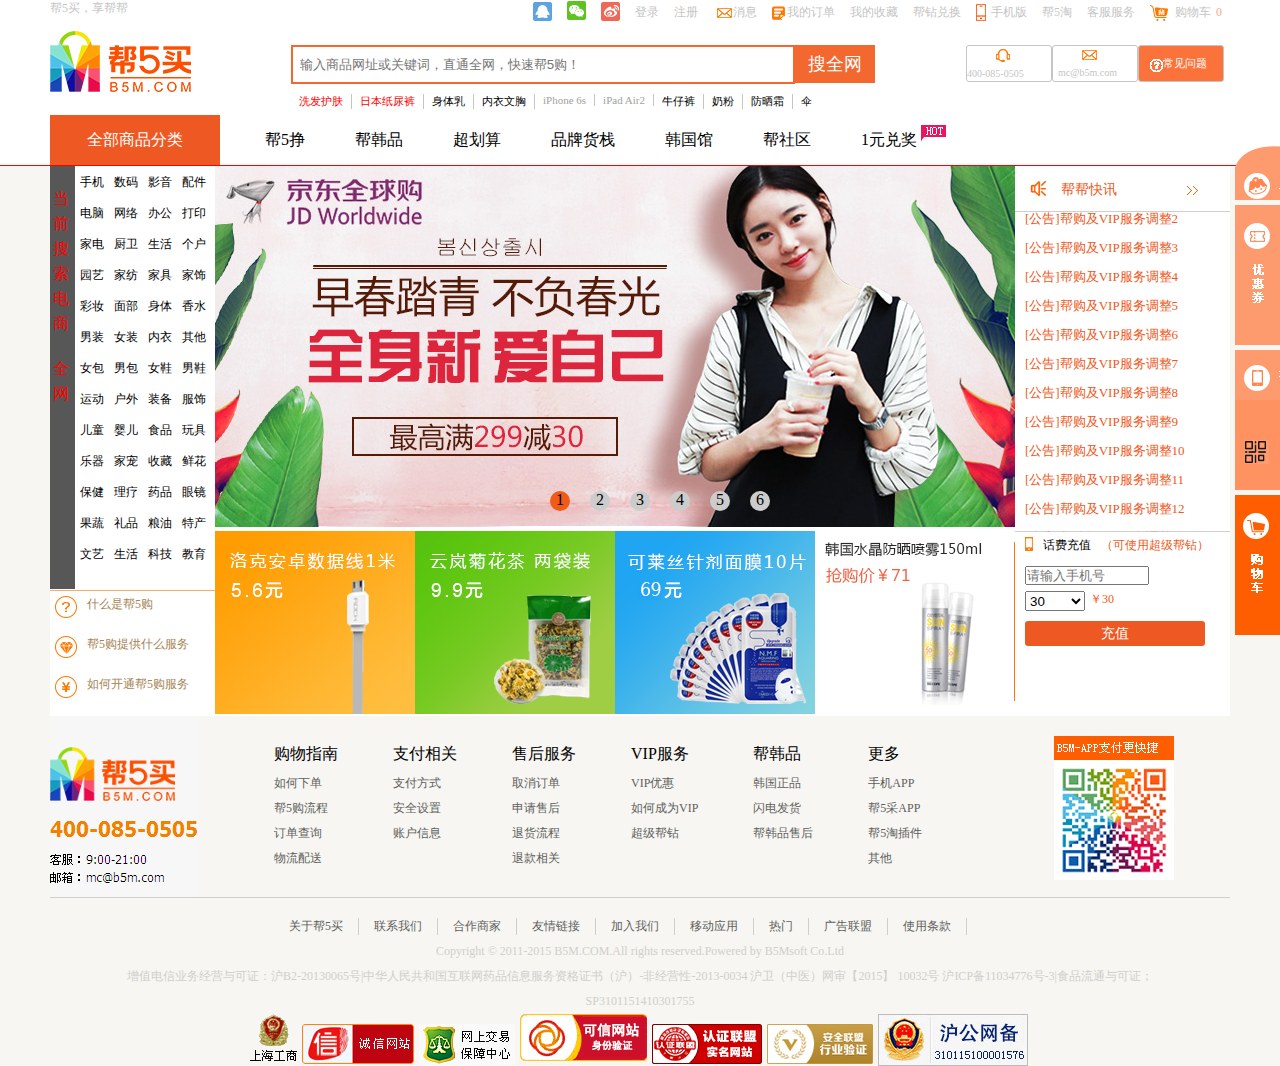
<file: html/index.html>
<!DOCTYPE html>
<html lang="en">
<head>
	<meta charset="UTF-8">
	<title>帮5买</title>
	<link rel="stylesheet" type="text/css" href="../css/index.css">
	<script src="../js/index.js"></script>
</head>
<body>	
	<div class="cover">
		<div class="header">
			<ul class="first">
				<li class="one1">帮5买，享帮帮</li>
				<li class="one2">
					<img src="../img/one_03.png" alt="">
				</li>
				<li class="one2">
					<img src="../img/one_04.png" alt="">
				</li>
				<li class="one2">
					<img src="../img/one_05.png" alt="">
				</li>
				<li class="one3">
					<a href="">登录</a>
				</li>
				<li class="one3">
					<a href="">注册</a>
				</li>
				<li class="one4">
					<a href="">消息</a>
				</li>
				<li class="one5">
					<a href="">我的订单</a>
				</li>
				<li class="one3">
					<a href="">我的收藏</a>
				</li>
				<li class="one3">
					<a href="">帮钻兑换</a>
				</li>
				<li class="one6">
					<a href="">手机版</a>
				</li>
				<li class="one3">
					<a href="">帮5淘</a>
				</li>
				<li class="one3">
					<a href="">客服服务</a>
				</li>
				<li class="one7">
					<a href=""><p>购物车<span>0</span></p></a>
				</li>
			</ul>
			<ul class="second">
				<li class="logo">
					<img src="../img/logo_03.jpg" alt="">
				</li>
				<li class="ban">
					<form action="">
						<input class="key" type="text" placeholder="输入商品网址或关键词，直通全网，快速帮5购！">
						<button class="sousuo">搜全网</button>
					</form>
					<ul>
						<li><a href="" class="red">洗发护肤</a></li>
						<li><a href="" class="red">日本纸尿裤</a></li>
						<li><a href="" class="black">身体乳</a></li>
						<li><a href="" class="black">内衣文胸</a></li>
						<li><a href="" class="blue">iPhone 6s</a></li>
						<li><a href="" class="blue">iPad Air2</a></li>
						<li><a href="" class="black">牛仔裤</a></li>
						<li><a href="" class="black">奶粉</a></li>
						<li><a href="" class="black">防晒霜</a></li>
						<li><a href="" class="black">伞</a></li>
					</ul>
				</li>
				<ul class="three">
					<li class="phone">
						<img src="../img/one_06.png" alt="">
						<p>400-085-0505</p>
					</li>
					<li class="email">
						<img src="../img/one_07.png" alt="">
						<p>mc@b5m.com</p>
					</li>
					<li class="problem">
						<img src="../img/one_08.png" alt="">
						<p>常见问题</p>
					</li>
				</ul>
			</ul>
		</div>
	</div>
	<div class="nav">
		<div class="third">
			<ul>
				<li class="all"><a href="">全部商品分类</a></li>
				<li class="all2"><a href="">帮5挣</a></li>
				<li class="all2"><a href="">帮韩品</a></li>
				<li class="all2"><a href="">超划算</a></li>
				<li class="all2"><a href="">品牌货栈</a></li>
				<li class="all2"><a href="">韩国馆</a></li>
				<li class="all2"><a href="">帮社区</a></li>
				<li class="all2">
					<a href="">1元兑奖</a>
					<img src="../img/hot.gif" alt="">
				</li>
			</ul>
		</div>
	</div>
	<div class="center">
		<div class="content">
			<div class="content-left">
				<div class="left-top">
					<div class="left-left">
						<p>当前搜索电商</p>
						<p>全网</p>
					</div>
					<div class="left-right">
						<ul>
							<li><a href="">手机</a></li>
							<li><a href="">数码</a></li>
							<li><a href="">影音</a></li>
							<li><a href="">配件</a></li>
						</ul>
						<ul>
							<li><a href="">电脑</a></li>
							<li><a href="">网络</a></li>
							<li><a href="">办公</a></li>
							<li><a href="">打印</a></li>
						</ul>
						<ul>
							<li><a href="">家电</a></li>
							<li><a href="">厨卫</a></li>
							<li><a href="">生活</a></li>
							<li><a href="">个户</a></li>
						</ul>
						<ul>
							<li><a href="">园艺</a></li>
							<li><a href="">家纺</a></li>
							<li><a href="">家具</a></li>
							<li><a href="">家饰</a></li>
						</ul>
						<ul>
							<li><a href="">彩妆</a></li>
							<li><a href="">面部</a></li>
							<li><a href="">身体</a></li>
							<li><a href="">香水</a></li>
						</ul>
						<ul>
							<li><a href="">男装</a></li>
							<li><a href="">女装</a></li>
							<li><a href="">内衣</a></li>
							<li><a href="">其他</a></li>
						</ul>
						<ul>
							<li><a href="">女包</a></li>
							<li><a href="">男包</a></li>
							<li><a href="">女鞋</a></li>
							<li><a href="">男鞋</a></li>
						</ul>
						<ul>
							<li><a href="">运动</a></li>
							<li><a href="">户外</a></li>
							<li><a href="">装备</a></li>
							<li><a href="">服饰</a></li>
						</ul>
						<ul>
							<li><a href="">儿童</a></li>
							<li><a href="">婴儿</a></li>
							<li><a href="">食品</a></li>
							<li><a href="">玩具</a></li>
						</ul>
						<ul>
							<li><a href="">乐器</a></li>
							<li><a href="">家宠</a></li>
							<li><a href="">收藏</a></li>
							<li><a href="">鲜花</a></li>
						</ul>
						<ul>
							<li><a href="">保健</a></li>
							<li><a href="">理疗</a></li>
							<li><a href="">药品</a></li>
							<li><a href="">眼镜</a></li>
						</ul>
						<ul>
							<li><a href="">果蔬</a></li>
							<li><a href="">礼品</a></li>
							<li><a href="">粮油</a></li>
							<li><a href="">特产</a></li>
						</ul>
						<ul>
							<li><a href="">文艺</a></li>
							<li><a href="">生活</a></li>
							<li><a href="">科技</a></li>
							<li><a href="">教育</a></li>
						</ul>
					</div>
				</div>
				<div class="left-bottom">
					<ul>
						<li>
						 	<img src="../img/dd_03.jpg" alt="">
						 	<p>什么是帮5购</p>
						</li>
						<li>
							<img src="../img/dd_06.jpg" alt="">
						 	<p>帮5购提供什么服务</p>
						</li>
						<li>
							<img src="../img/dd_08.jpg" alt="">
						 	<p>如何开通帮5购服务</p>
						</li>
					</ul>
				</div>
			</div>
			<div class="content-center">
				<!-- 轮播图 -->
				<div class="box" id="box">
					<div class="slider" id="slider">
						<div class="slide"><img src="../img/bann6.png" alt=""></div>
						<div class="slide"><img src="../img/bann1.jpeg" alt=""></div>
						<div class="slide"><img src="../img/bann2.jpeg" alt=""></div>
						<div class="slide"><img src="../img/bann3.jpeg" alt=""></div>
						<div class="slide"><img src="../img/bann4.jpeg" alt=""></div>
						<div class="slide"><img src="../img/bann5.jpeg" alt=""></div>
						<div class="slide"><img src="../img/bann6.png" alt=""></div>
						<div class="slide"><img src="../img/bann1.jpeg" alt=""></div>
					</div>
					<span id="left"><img src="../img/btn_01.png" alt=""></span>
					<span id="right"><img src="../img/btn_02.png" alt=""></span>
					<ul class="nann" id="nann">
						<li class="active">1</li>
						<li>2</li>
						<li>3</li>
						<li>4</li>
						<li>5</li>
						<li>6</li>
					</ul>
				</div>
				<div class="center-bottom">
					<a href=""><img src="../img/1(1).jpg" alt=""></a>
					<a href=""><img src="../img/2.jpg" alt=""></a>
					<a href=""><img src="../img/3(1).png" alt=""></a>
					<a href="../html/bigger.html"><img src="../img/qqq.png" alt=""></a>
				</div>
			</div>
			<div class="content-right">
				<div class="right-top">
					<div class="top-1">
						<img src="../img/ico-notice.png" alt="" style="margin:15px 15px;float: left;">
						<p>帮帮快讯</p>
						<img src="../img/jiantou.jpg" alt="" style="margin-left: 50px;margin-top:20px;float: left;">
					</div>
					<div class="top-2" id="top-2">
						<ul id="ull" class="wu1">
							<li id="lii">[公告]帮购及VIP服务调整1</li>
							<li id="lii">[公告]帮购及VIP服务调整2</li>
							<li id="lii">[公告]帮购及VIP服务调整3</li>
							<li id="lii">[公告]帮购及VIP服务调整4</li>
							<li id="lii">[公告]帮购及VIP服务调整5</li>
							<li id="lii">[公告]帮购及VIP服务调整6</li>
							<li id="lii">[公告]帮购及VIP服务调整7</li>
							<li id="lii">[公告]帮购及VIP服务调整8</li>
							<li id="lii">[公告]帮购及VIP服务调整9</li>
							<li id="lii">[公告]帮购及VIP服务调整10</li>
							<li id="lii">[公告]帮购及VIP服务调整11</li>
							<li id="lii">[公告]帮购及VIP服务调整12</li>
							<li id="lii">[公告]帮购及VIP服务调整13</li>
							<!-- <li id="lii">[公告]帮购及VIP服务调整1</li>
							<li id="lii">[公告]帮购及VIP服务调整2</li>
							<li id="lii">[公告]帮购及VIP服务调整3</li>
							<li id="lii">[公告]帮购及VIP服务调整4</li>
							<li id="lii">[公告]帮购及VIP服务调整5</li>
							<li id="lii">[公告]帮购及VIP服务调整6</li>
							<li id="lii">[公告]帮购及VIP服务调整7</li>
							<li id="lii">[公告]帮购及VIP服务调整8</li>
							<li id="lii">[公告]帮购及VIP服务调整9</li>
							<li id="lii">[公告]帮购及VIP服务调整10</li>
							<li id="lii">[公告]帮购及VIP服务调整11</li>
							<li id="lii">[公告]帮购及VIP服务调整12</li>
							<li id="lii">[公告]帮购及VIP服务调整13</li> -->
						</ul>
						<ul class="wu" id="wu">
							<li></li>
							<li></li>
							<li></li>
							<li></li>
							<li></li>
							<li></li>
							<li></li>
							<li></li>
							<li></li>
							<li></li>
							<li></li>
							<li></li>
						</ul>
					</div>
				</div>
				<div class="right-bottom">
					<div class="bottom-1">
						<img src="../img/tp-my-phone.png" alt="" style="margin-left:10px;float: left;">
						<p style="margin-left: 10px;font-size: 12px;float: left;">话费充值</p>
						<p style="margin-left: 10px;font-size: 12px;color: #ee5923;float: left;">（可使用超级帮钻）</p>
					</div>
					<div class="bottom-2">
						<input class="enter" type="text" placeholder="请输入手机号">
					</div>
					<div class="bottom-3">
						<select name="" id="select1" value="" class="money" onclick="selectInsert()">
							<option >10</option>
							<option selected>30</option>
							<option>50</option>
							<option>100</option>
			    		</select>
			    		<p class="money2" value="" id="money2">￥30</p>
					</div>
					<div class="bottom-4">
						<button class="button1" >充值</button>
					</div>
				</div>
			</div>
		<!-- 右侧悬浮 -->
				<div class="fu1" id="fu1">
					<img src="../img/consult-s.png" alt="" style="margin-left: -2px;">
					<img src="../img/xiaobang.png" alt="" style="margin-top: -5px;">
				</div>
				<div class="fu2">
					<div class="fu22"  id="fu2">
						<img src="../img/youhui.png" alt="">
						<div class="hide">
							<p style="padding-top: 30px; position: absolute;left: 55px;top: 20px;">未登录</p>
							<a href="" class="aa">登录</a>
						</div>
					</div>
				</div>
				<div class="fu3">
					<div class="fu33"  id="fu3">
						<img src="../img/app.png" alt="">
						<div class="xwei" id="xwei">
							<img src="../img/serwei.png" alt="">
						</div>
						<div class="erwei" id="erwei">
							<img src="../img/erwei.png" alt="">
						</div>
					</div>
				</div>
				<div class="fu4">
					<div class="fu44" id="fu4">
						<img src="../img/cart.png" alt="">
					</div>
				</div>
			
		</div>
	</div>
	<div class="bottom">
		<div class="under1">
			<div class="login">
				<img src="../img/loginB.jpg" alt="">
			</div>
			<div class="list1">
				<ul>
					<li class="li1">购物指南</li>
					<li class="li2">如何下单</li>
					<li class="li2">帮5购流程</li>
					<li class="li2">订单查询</li>
					<li class="li2">物流配送</li>
				</ul>
				<ul>
					<li class="li1">支付相关</li>
					<li class="li2">支付方式</li>
					<li class="li2">安全设置</li>
					<li class="li2">账户信息</li>
					
				</ul>
				<ul>
					<li class="li1">售后服务</li>
					<li class="li2">取消订单</li>
					<li class="li2">申请售后</li>
					<li class="li2">退货流程</li>
					<li class="li2">退款相关</li>
				</ul>
				<ul>
					<li class="li1">VIP服务</li>
					<li class="li2">VIP优惠</li>
					<li class="li2">如何成为VIP</li>
					<li class="li2">超级帮钻</li>
					
				</ul>
				<ul>
					<li class="li1">帮韩品</li>
					<li class="li2">韩国正品</li>
					<li class="li2">闪电发货</li>
					<li class="li2">帮韩品售后</li>
				</ul>
				<ul>
					<li class="li1">更多</li>
					<li class="li2">手机APP</li>
					<li class="li2">帮5采APP</li>
					<li class="li2">帮5淘插件</li>
					<li class="li2">其他</li>
				</ul>
			</div>
			<div class="ma">
				<img src="../img/erweima.jpg" alt="">
			</div>
		</div>
		<div class="under2">
			<ul>
				<li>关于帮5买</li>
				<li>联系我们</li>
				<li>合作商家</li>
				<li>友情链接</li>
				<li>加入我们</li>
				<li>移动应用</li>
				<li>热门</li>
				<li>广告联盟</li>
				<li>使用条款</li>
			</ul>
			<p class="font">Copyright © 2011-2015 B5M.COM.All rights reserved.Powered by B5Msoft Co.Ltd</p>
			<p class="font">增值电信业务经营与可证：沪B2-20130065号|中华人民共和国互联网药品信息服务资格证书（沪）-非经营性-2013-0034 沪卫（中医）网审【2015】 10032号 沪ICP备11034776号-3|食品流通与可证；</p>
			<p class="font">SP3101151410301755</p>
			<div class="last">
				<img src="../img/bo1.gif" alt="" class="f">
				<img src="../img/bo2.png" alt="" class="u">
				<img src="../img/bo3.gif" alt="" class="u">
				<img src="../img/bo4.png" alt="">
				<img src="../img/bo5.png" alt="" class="u">
				<img src="../img/bo6.png" alt="" class="u">
				<img src="../img/bo7.png" alt="">
			</div>
		</div>
	</div>
</body>
<script>
	//顶部悬浮
	var cover=document.getElementsByClassName("cover")[0];
	window.onscroll=function(){
		var str=document.documentElement.scrollTop || document.body.scrollTop;
		if(str>180){
			cover.style.position="fixed";
		}else{
			cover.style.position="static";
		}
	}
	//轮播图
	var box = document.getElementById('box');
	var oNavlist = document.getElementById('nann').children;
	var slider = document.getElementById('slider');
	var left = document.getElementById('left');
	var right = document.getElementById('right');
	var index = 1;
	var timer;
	var isMoving = false;
	box.onmouseover = function(){
		animate(left,{opacity:50})
		animate(right,{opacity:50})
		clearInterval(timer)
	}
	box.onmouseout = function(){
		animate(left,{opacity:0})
		animate(right,{opacity:0})
		timer = setInterval(next, 3000);
	}
	right.onclick = next;
	left.onclick = prev;
	for( var i=0; i<oNavlist.length; i++ ){
		(function(i){
			oNavlist[i].onclick = function(){
				index = i+1;
				navmove();
				animate(slider,{left:-800*index});
			}
		})(i);
	}
	function next(){
		if(isMoving){
			return;
		}
		isMoving = true;
		index++;
		navmove();
		animate(slider,{left:-800*index},function(){
			if(index==7){
				slider.style.left = '-800px';
				index = 1;
			}
			isMoving = false;
		});
	}
	function prev(){
		if(isMoving){
			return;
		}
		isMoving = true;
		index--;
		navmove();
		animate(slider,{left:-800*index},function(){
			if(index==0){
				slider.style.left = '-4800px';
				index = 6;
			}
			isMoving = false;
		});
	}
	function navmove(){
		for( var i=0; i<oNavlist.length; i++ ){
			oNavlist[i].className = "";
		}
		if(index >6 ){
			oNavlist[0].className = "active";
		}else if(index<=0){
			oNavlist[4].className = "active";
		}else {
			oNavlist[index-1].className = "active";
		}
	}
	timer = setInterval(next, 3000);

	//右侧公告
	var top22=document.getElementById('top-2');
	var ull = document.getElementById('ull');
	var wu= document.getElementById('wu');
	wu.innerHTML=ull.innerHTML;
	top22.scrollTop=0;
	function next1(){
		if(wu.scrollHeight<=top22.scrollTop){
			top22.scrollTop=0;
		}else{
			top22.scrollTop++;
		}

	}
	var timer1=setInterval(next1, 20);
	 top22.onmouseover=function(){
	 	clearInterval(timer1);
	 }
	 top22.onmouseout=function(){
	 	timer1 = setInterval(next1, 20);
	 }

	 // 右侧悬浮
	 var fu1=document.getElementById("fu1");
	var fu2=document.getElementById("fu2");
	var fu3=document.getElementById("fu3");
	var fu4=document.getElementById("fu4");
	var erwei=document.getElementById("erwei");
	var xwei=document.getElementById("xwei");
	fu1.onmouseover=function(){
		fu1.style.width="120px";
	}
	fu1.onmouseout=function(){
		fu1.style.width="45px";
	}
	fu2.onmouseover=function(){
		fu2.style.width="120px";
	}
	fu2.onmouseout=function(){
		fu2.style.width="45px";
	}
	fu3.onmouseover=function(){
		fu3.style.width="120px";
		erwei.style.display="block";
		xwei.style.display="none";
	}
	fu3.onmouseout=function(){
		fu3.style.width="45px";
		erwei.style.display="none";
		xwei.style.display="block";
	}
	fu4.onmouseover=function(){
		fu4.style.width="120px";
				
	} 
	fu4.onmouseout=function(){
		fu4.style.width="45px";
				
	} 
</script>
</html>
</file>
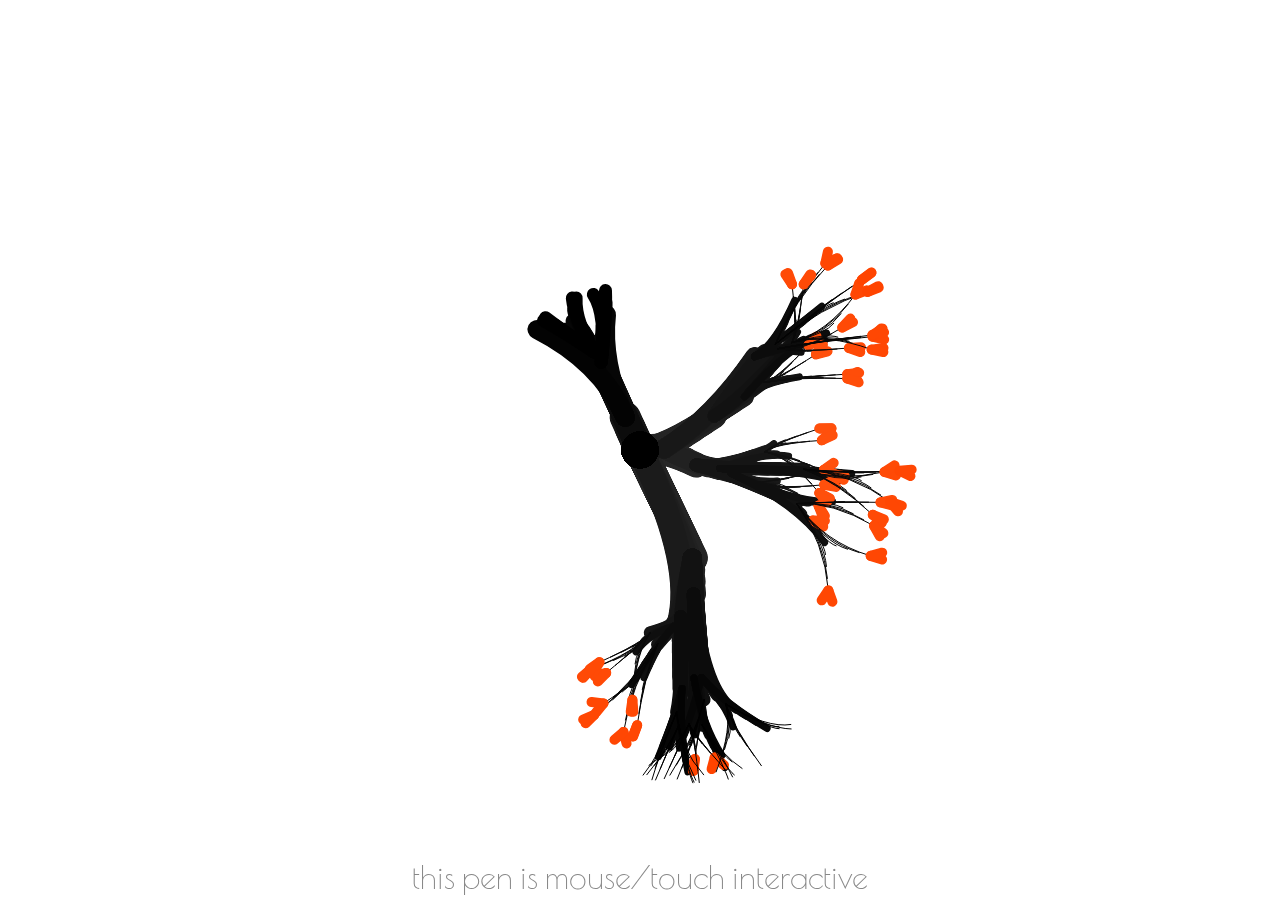
<file: smh.html>
<!DOCTYPE HTML PUBLIC "-//W3C//DTD HTML 4.0 Transitional//EN">
<HTML>
 <HEAD>
  <TITLE> New Document </TITLE>
  <META NAME="Generator" CONTENT="EditPlus">
  <META NAME="Author" CONTENT="">
  <META NAME="Keywords" CONTENT="">
  <META NAME="Description" CONTENT="">
  <style>
  @import url(https://fonts.googleapis.com/css?family=Poiret+One);
html {
	overflow: hidden;
	touch-action: none;
	content-zooming: none;
}
body {
	position: absolute;
	margin: 0;
	padding: 0;
	background: #111;
	width: 100%;
	height: 100%;
}
#canvas {
	width: 100%; 
	height: 100%;
	background: #fff;
	position: absolute;
}
#text {
	position:absolute;
	left:0;
	bottom:10px;
	width:100%;
	pointer-events:  none;
}

#text div {
	position:absolute;
	color:#888;
	left:0;
	width:100%;
	text-align:center;
	top:-32px;
	font-family: 'Poiret One', cursive;
	font-size:32px;
}
  </style>
 </HEAD>

 <BODY>
 <canvas id="canvas"></canvas>
<div id="text">
	<div id="clic" nowrap>this pen is mouse/touch interactive</div>
</div>
  <script>
  ! function () {

	"use strict";

	// branch constructor

	function Branch (parent, level, x, y) {

		this.parent = parent;
		this.branches = [];
		this.p0 = parent ? parent.p1 : new Point(x, y);
		this.p1 = new Point(x, y);
		this.level = level;
		this.life = 20;
		this.angle = 0;
		this.vx = 0;
		this.vy = 0;

	}

	// grow branch

	Branch.prototype.grow = function () {

		// recursively grow children branches

		for (var i = 0; i < this.branches.length; i++) {

			this.branches[i].grow();

		}

		// grow branch

		if (this.life > 1) {

			this.p1.x += this.vx;
			this.p1.y += this.vy;

			ctx.beginPath();
			ctx.lineCap = "round";

			if (this.level) {

				// draw branch

				ctx.lineWidth = this.level * 6 - 5;
				ctx.strokeStyle = "#000";

				if (this.parent) {

					ctx.moveTo(this.parent.p0.x, this.parent.p0.y);
					ctx.quadraticCurveTo(this.p0.x, this.p0.y, this.p1.x, this.p1.y);

				}

				ctx.stroke();

			} else {

				// draw leaf

				ctx.lineWidth = 10;
				ctx.strokeStyle = "#f40";
				ctx.moveTo(this.p0.x, this.p0.y);
				ctx.lineTo(this.p1.x, this.p1.y);
				ctx.stroke();

			}
		}

		// create sub branches

		if (this.life === 1 && this.level > 0 && this.level < maxLevels) {

			this.branches.push(newBranch(this));
			this.branches.push(newBranch(this));

		}

		// decrement branch life

		this.life--;

	}

	// point 2D constructor

	function Point (x, y) {

		this.x = x;
		this.y = y;

	}

	// new branch factory

	function newBranch (parent) {

		var branch = new Branch (parent, parent.level - 1, parent.p1.x, parent.p1.y);

		branch.angle = (autorun && parent.level === maxLevels) ? Math.random() * 2 * Math.PI : Math.atan2(
			parent.p1.y - parent.p0.y, 
			parent.p1.x - parent.p0.x 
		) + (Math.random() * 1.4 - 0.7);

		branch.vx = Math.cos(branch.angle) * 12;
		branch.vy = Math.sin(branch.angle) * 12;

		branch.life = branch.level === 1 ? 5 : Math.round(Math.random() * (branch.level * 2)) + 2;

		return branch;

	}

	// main animation loop

	function run () {

		// request next frame

		requestAnimationFrame(run);

		// clear screen (with a bit of magic)

		if (++frame % 2) {

			ctx.globalCompositeOperation = "lighter";
			ctx.fillStyle = "rgba(255,255,255,0.01)";
			ctx.fillRect(0, 0, canvas.width, canvas.height);
			ctx.globalCompositeOperation = "source-over";
		}

		// follow the pointer

		current.p1.x = pointer.x;
		current.p1.y = pointer.y;

		// grow tree

		root.grow();

		// create trunk branches

		if ((autorun && Math.random() > 0.8) || pointer.moveDistance > 20) {

			pointer.moveDistance = 0;
			var branch = new Branch (current, current.level, current.p1.x, current.p1.y);
			current.branches.push(branch);

			if (Math.random() > 0.8) current.branches.push(newBranch(current));

			current = branch;
			nBranches++;
			
		}

		// cut the tree

		if (nBranches > maxBranches) {

			root = root.branches[0];
			nBranches--;

		}

	}


	// prepare the canvas

	var canvas = {
		elem: document.getElementById('canvas'),
		width: 0,
		height: 0,
		resize: function () {
			this.width  = this.elem.width  = this.elem.offsetWidth;
			this.height = this.elem.height = this.elem.offsetHeight;
		}
	}

	var ctx = canvas.elem.getContext("2d");
	canvas.elem.onselectstart = function() { return false; }
	canvas.elem.ondragstart = function() { return false; }
	window.addEventListener('resize', canvas.resize.bind(canvas), false);
	canvas.resize();

	// pointer events
	var pointer = {

		x:  canvas.width * 0.5, 
		y:  canvas.height * 0.5,
		px: 0,
		py: 0,
		moveDistance: 0,

		move: function (e) {

			e.preventDefault();
			var pointer = e.targetTouches ? e.targetTouches[0] : e;

			this.x = pointer.clientX;
			this.y = pointer.clientY;

			var dx = this.x - this.px;
			var dy = this.y - this.py;

			this.moveDistance += Math.sqrt(dx * dx + dy * dy);

			// speed limit

			if (this.moveDistance > 40) {

				this.x = this.px + dx * 0.1;
				this.y = this.py + dy * 0.1;
				
			}


			// cancel autorun

			if (autorun) {

				this.x  = pointer.clientX;
				this.y  = pointer.clientY;
				root = new Branch (false, maxLevels, this.x, this.y);
				current = root;
				autorun = false;
				document.getElementById("clic").innerHTML = "";

			}

			this.px = this.x;
			this.py = this.y;

		}
	}

	window.addEventListener("mousemove", pointer.move.bind(pointer), false );
	canvas.elem.addEventListener("touchmove", pointer.move.bind(pointer), false );

	// variables
	
	var maxLevels = 7;
	var nBranches = 0;
	var maxBranches = 200;
	var autorun = true;
	var frame = 0;
	var root = new Branch (false, maxLevels, pointer.x, pointer.y);
	var current = root;

	// start

	run();

}();
  </script>
 </BODY>
</HTML>
</file>
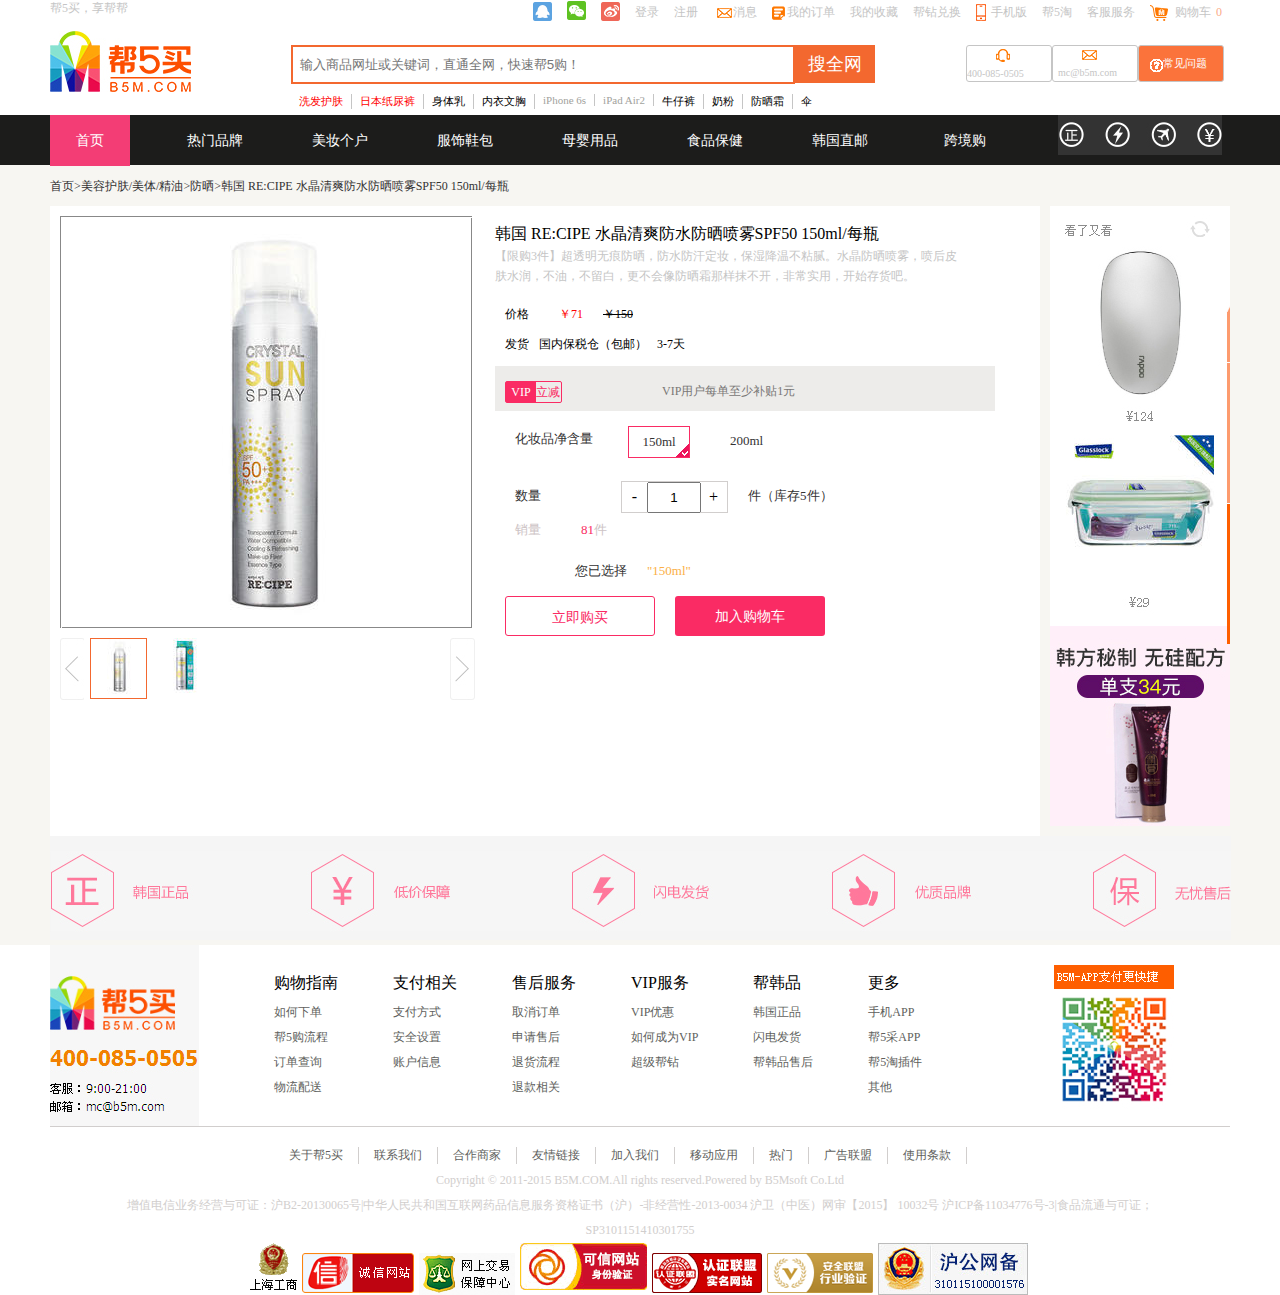
<file: html/bigger.html>
<!DOCTYPE html>
<html lang="en">
<head>
	<meta charset="UTF-8">
	<title>详情页</title>
	<link rel="stylesheet" type="text/css" href="../css/bigger.css">
	<script src="../js/bigger.js"></script>
</head>
<body id="body">
<!-- 头开始 -->
	<div class="wai" id="wai">
		<div class="cover">
			<div class="header">
				<ul class="first">
					<li class="one1">帮5买，享帮帮</li>
					<li class="one2">
						<img src="../img/one_03.png" alt="">
					</li>
					<li class="one2">
						<img src="../img/one_04.png" alt="">
					</li>
					<li class="one2">
						<img src="../img/one_05.png" alt="">
					</li>
					<li class="one3">
						<a href="">登录</a>
					</li>
					<li class="one3">
						<a href="">注册</a>
					</li>
					<li class="one4">
						<a href="">消息</a>
					</li>
					<li class="one5">
						<a href="">我的订单</a>
					</li>
					<li class="one3">
						<a href="">我的收藏</a>
					</li>
					<li class="one3">
						<a href="">帮钻兑换</a>
					</li>
					<li class="one6">
						<a href="">手机版</a>
					</li>
					<li class="one3">
						<a href="">帮5淘</a>
					</li>
					<li class="one3">
						<a href="">客服服务</a>
					</li>
					<li class="one7">
						<a href=""><p>购物车<span>0</span></p></a>
					</li>
				</ul>
				<ul class="second">
					<li class="logo">
						<img src="../img/logo_03.jpg" alt="">
					</li>
					<li class="ban">
						<form action="">
							<input class="key" type="text" placeholder="输入商品网址或关键词，直通全网，快速帮5购！">
							<button class="sousuo">搜全网</button>
						</form>
						<ul>
							<li><a href="" class="red">洗发护肤</a></li>
							<li><a href="" class="red">日本纸尿裤</a></li>
							<li><a href="" class="black">身体乳</a></li>
							<li><a href="" class="black">内衣文胸</a></li>
							<li><a href="" class="blue">iPhone 6s</a></li>
							<li><a href="" class="blue">iPad Air2</a></li>
							<li><a href="" class="black">牛仔裤</a></li>
							<li><a href="" class="black">奶粉</a></li>
							<li><a href="" class="black">防晒霜</a></li>
							<li><a href="" class="black">伞</a></li>
						</ul>
					</li>
					<ul class="three">
						<li class="phone">
							<img src="../img/one_06.png" alt="">
							<p>400-085-0505</p>
						</li>
						<li class="email">
							<img src="../img/one_07.png" alt="">
							<p>mc@b5m.com</p>
						</li>
						<li class="problem">
							<img src="../img/one_08.png" alt="">
							<p>常见问题</p>
						</li>
					</ul>
				</ul>
			</div>
		</div>
		<div class="nav">
			<div class="third">
					<ul>
						<li style="background-color:#f33d75;"><a href="">首页</a></li>
						<li><a href="">热门品牌</a></li>
						<li><a href="">美妆个户</a></li>
						<li><a href="">服饰鞋包</a></li>
						<li><a href="">母婴用品</a></li>
						<li><a href="">食品保健</a></li>
						<li><a href="">韩国直邮</a></li>
						<li><a href="">跨境购</a></li>
						<li><img src="../img/ff_03.jpg" alt=""></li>
					</ul>
			</div> 
		</div>
		<!-- 头结束 -->
		<!-- 中间开始 -->
		<div class="center" id="center">
			<div class="content">
				<div class="center1">
					<p>首页>美容护肤/美体/精油>防晒>韩国 RE:CIPE 水晶清爽防水防晒喷雾SPF50 150ml/每瓶</p>
				</div>
				<div class="center2">
					<div class="left1">
						<div class="left11">
							<div id="box">
								<div class="left11t" id="imgss">
									<img src="../img/pp0.jpeg" id="pia"/>
									<div id="slider"></div>
									<div id="imgdd">
										<img src="../img/pp0.jpeg" alt="" id="Bimg1">
									</div>
								</div>
							</div>
							<div class="left11b" id="left11b">
								<span id="left"><img src="../img/spanl.jpg" alt=""></span>
								<p class="xiao1" id="xiao1">
									<img src="../img/sp0.jpeg" onclick="changeImg1()">
								</p>
								<p class="xiao2" id="xiao2">
									<img src="../img/sp1.jpeg" onclick="changeImg2()">
								</p>
								<span id="right"><img src="../img/spanr.jpg" alt=""></span>
							</div>
						</div>
						<div class="left12">
							<p style="line-height: 25px;">韩国 RE:CIPE 水晶清爽防水防晒喷雾SPF50 150ml/每瓶</p>
							<p class="pen">【限购3件】超透明无痕防晒，防水防汗定妆，保湿降温不粘腻。水晶防晒喷雾，喷后皮
							</p>
							<p class="pen">肤水润，不油，不留白，更不会像防晒霜那样抹不开，非常实用，开始存货吧。</p>
							<div class="mon">
								<p>价格</p>
								<p style="margin-left: 10px;color: red;">￥71</p>
								<p style="text-decoration: line-through;">￥150</p>
							</div>
							<div class="add">
								<p>发货</p>
								<p>国内保税仓（包邮）</p>
								<p>3-7天</p>
							</div>
							<div class="boxx">
								<div class="vip1">
									<p style="width:30px;background-color: #fa2b64;color:#fff;">VIP</p>
									<p style="color: #fa2b64;">立减</p>
								</div>
								<div class="te1">VIP用户每单至少补贴1元</div>
							</div>
							<div class="contents">
								<div class="contents-1">化妆品净含量</div>
								<div class="contentsOne" id="contentsOne" style="cursor: pointer;">
									<p id="cp1" class="cp1">150ml</p>
									<!-- <p id="cp11"></p> -->
								</div>
								<div class="contentsTwo" id="contentsTwo" style="cursor: pointer;">
									<p id="cp2" class="cp2">200ml</p>
									<!-- <p id="cp22"></p> -->
								</div>
							</div>
							<div class="number">
								<div class="ding">数量</div>
								<div class="choice2" id="choice2">
									<p class="dec" id="dec">-</p>
									<input type="text" name="number" value="1" class="cnt" id="cnt"/>
									<p class="add1" id="add1">+</p>
								</div>
								<div class="jian">件（库存5件）</div>
							</div>
							<div class="sale">
								<p>销量</p>
								<p><span style="color: #fa2b64;">81</span>件</p>
							</div>
							<div class="choice">
								<p>您已选择</p>
								<div id="choice" value="">"150ml"</div>
							</div>
							<div class="buy">
								<input type="button" value="立即购买" class="once" >
								<input type="button" value="加入购物车" class="bought" onclick="showDiv()">
							</div>
						</div> 
					</div>
					<div class="right1">
						<img src="../img/ww_07.jpg" alt="">
					</div>
				</div>
				<div class="biglogo1">
					<img src="../img/a_07.jpg" alt="">
				</div>
			</div>


		</div>
		<!-- 中间结束 -->
		<!-- 尾开始 -->
		<div class="bottom">
			<div class="under1">
				<div class="login">
					<img src="../img/loginB.jpg" alt="">
				</div>
				<div class="list1">
					<ul>
						<li class="li1">购物指南</li>
						<li class="li2">如何下单</li>
						<li class="li2">帮5购流程</li>
						<li class="li2">订单查询</li>
						<li class="li2">物流配送</li>
					</ul>
					<ul>
						<li class="li1">支付相关</li>
						<li class="li2">支付方式</li>
						<li class="li2">安全设置</li>
						<li class="li2">账户信息</li>
						
					</ul>
					<ul>
						<li class="li1">售后服务</li>
						<li class="li2">取消订单</li>
						<li class="li2">申请售后</li>
						<li class="li2">退货流程</li>
						<li class="li2">退款相关</li>
					</ul>
					<ul>
						<li class="li1">VIP服务</li>
						<li class="li2">VIP优惠</li>
						<li class="li2">如何成为VIP</li>
						<li class="li2">超级帮钻</li>
						
					</ul>
					<ul>
						<li class="li1">帮韩品</li>
						<li class="li2">韩国正品</li>
						<li class="li2">闪电发货</li>
						<li class="li2">帮韩品售后</li>
					</ul>
					<ul>
						<li class="li1">更多</li>
						<li class="li2">手机APP</li>
						<li class="li2">帮5采APP</li>
						<li class="li2">帮5淘插件</li>
						<li class="li2">其他</li>
					</ul>
				</div>
				<div class="ma">
					<img src="../img/erweima.jpg" alt="">
				</div>
			</div>
			<div class="under2">
				<ul>
					<li>关于帮5买</li>
					<li>联系我们</li>
					<li>合作商家</li>
					<li>友情链接</li>
					<li>加入我们</li>
					<li>移动应用</li>
					<li>热门</li>
					<li>广告联盟</li>
					<li>使用条款</li>
				</ul>
				<p class="font">Copyright © 2011-2015 B5M.COM.All rights reserved.Powered by B5Msoft Co.Ltd</p>
				<p class="font">增值电信业务经营与可证：沪B2-20130065号|中华人民共和国互联网药品信息服务资格证书（沪）-非经营性-2013-0034 沪卫（中医）网审【2015】 10032号 沪ICP备11034776号-3|食品流通与可证；</p>
				<p class="font">SP3101151410301755</p>
				<div class="last">
					<img src="../img/bo1.gif" alt="" class="f">
					<img src="../img/bo2.png" alt="" class="u">
					<img src="../img/bo3.gif" alt="" class="u">
					<img src="../img/bo4.png" alt="">
					<img src="../img/bo5.png" alt="" class="u">
					<img src="../img/bo6.png" alt="" class="u">
					<img src="../img/bo7.png" alt="">
				</div>
			</div>
		</div>
		<!-- 尾结束 -->
		 <!-- 蒙罩 -->
		<!-- 阴影 -->
		<div id="fade" class="overlay">
		</div>
		<!-- 弹出框 -->
		<div class="mengzhao" id="cap">
			<div style="text-align: right; margin-top: 5px;margin-right: 5px;cursor: default; height: 20px;">
		    	<span style="font-size: 16px;" onclick="closeDiv()">X</span>
		    </div>
		    <img src="../img/rr11_02.jpg" alt="">
		    <div>
		    	<input type="button" value="继续购物" class="cap2" onclick="closeDiv()">
		    	<input type="button" value="去购物车结算" class="cap3" onclick="closeDiv()">
		    </div>
		</div>
	</div>
</body>
<script>

// 	//顶部悬浮
// 	var cover=document.getElementsByClassName("cover")[0];
// 	window.onscroll=function(){
// 		var str=document.documentElement.scrollTop || document.body.scrollTop;
// 		if(str>170){
// 			cover.style.position="fixed";
// 		}else{
// 			cover.style.position="static";
// 		}
// 	}
// 	//选择净含量
// 	var contentsOne=document.getElementById("contentsOne");
// 	var contentsTwo=document.getElementById("contentsTwo");
// 	var cp1=document.getElementById("cp1");
// 	var cp2=document.getElementById("cp2");
// 	contentsOne.onclick=function(){
// 		cp1.setAttribute("class","cp1");
// 		cp2.setAttribute("class","null");
// 		var choice2=document.getElementById("choice");
// 		choice2.innerHTML='"'+cp1.innerHTML+'"';
// 	}

// 	contentsTwo.onclick=function(){
// 		cp2.setAttribute("class","cp1");
// 		cp1.setAttribute("class","null");
// 		var choice3=document.getElementById("choice");
// 		choice3.innerHTML='"'+cp2.innerHTML+'"';
// 	}



	//左侧图     
	var pia = document.getElementById("pia");
	var xiao1 = document.getElementById("xiao1");
	var xiao2 = document.getElementById("xiao2");
	function changeImg1(){
		pia.src="../img/pp0.jpeg";
		xiao1.style.border="1px solid #f3682f";
		xiao2.style.border="none";
		Bimg1.src="../img/pp0.jpeg";

	}
	function changeImg2(){
		pia.src="../img/pp1.jpeg";
		xiao1.style.border="none";
		xiao2.style.border="1px solid #f3682f";
		Bimg1.src="../img/pp1.jpeg";
	
	}
	xiao1.onmouseover=function(){
		pia.src="../img/pp0.jpeg";
		xiao1.style.border="1px solid #f3682f";
		xiao2.style.border="none";
		Bimg1.src="../img/pp0.jpeg";

	}
	xiao2.onmouseover=function(){
		pia.src="../img/pp1.jpeg";
		xiao2.style.border="1px solid #f3682f";
		xiao1.style.border="none";
		Bimg1.src="../img/pp1.jpeg";

	}
	// 点击箭头
	var left= document.getElementById("left");
	var right1= document.getElementById("right");
	left.onclick=function(){
		if(xiao2.style.border="1px solid #f3682f"){
			pia.src="../img/pp0.jpeg";
			xiao2.style.border="none";
			xiao1.style.border="1px solid #f3682f";
			Bimg1.src="../img/pp0.jpeg";
		}
	}
	right1.onclick=function(){
		if(xiao1.style.border="1px solid #f3682f"){
			pia.src="../img/pp1.jpeg";
			xiao1.style.border="none";
			xiao2.style.border="1px solid #f3682f";
			Bimg1.src="../img/pp1.jpeg";
		}
	}
	// 蒙罩
	// 打开弹出框
	var wai=document.getElementById("wai");
	var cap=document.getElementById("cap");
	var fade=document.getElementById("fade");
	function showDiv(){
		cap.style.display='block';
		fade.style.display='block';
	}
	//关闭弹出框
	function closeDiv()
	{
		fade.style.display='none';
		cap.style.display='none';
	}

// // 放大镜
// 		//1.获取元素
//   		// var box=document.getElementsByClassName("left11")[0];
//   		var box=document.getElementById("box");
//   		var img1=document.getElementById("imgss");
//   		var img2=document.getElementById("imgdd");
//   		var slider=document.getElementById("slider");
//   		var Bimg1=document.getElementById("Bimg1");
//   		var Bimg2=document.getElementById("Bimg2");
//   		//给左侧小图绑定移入，移出，移动事件
//   		img1.onmouseover=function(){
//   			slider.style.display="block";
// 			img2.style.display="block";
//   		}
//   		img1.onmouseout=function(){
//   			slider.style.display="none";
//   			 img2.style.display="none";
//   		}
//   		//鼠标移动事件
//   		img1.onmousemove=function(ev){
//   			var ev=ev || window.event;//解决IE浏览器兼容性

//   			//根据鼠标的位置，计算放大镜的位置
//   			var left=ev.clientX-box.offsetLeft-(slider.offsetWidth/2);
//   			var top=ev.clientY-box.offsetTop-(slider.offsetHeight/2)+120;
//   			var maxLeft=img1.offsetWidth-slider.offsetWidth;
//   			var maxTop=img1.offsetHeight-slider.offsetHeight;
//   			left=left>maxLeft?maxLeft:left<0?0:left;
//   			top=top>maxTop?maxTop:top<0?0:top;
//   			console.log(left,top);


// 	  			//设置放大镜的位置
// 	  			slider.style.left=left+"px";
// 	  			slider.style.top=top+"px";

// 				//根据左侧放大镜位置，，计算右侧大图移动比例
// 	  			var w=left/maxLeft;
// 	  			var h=top/maxTop;

// 	  			//计算大图的最大移动范围
	  			
// 	  			var Bimg1Left=img2.offsetWidth-Bimg1.offsetWidth;
// 	  			var Bimg1Top=img2.offsetHeight-Bimg1.offsetHeight;

// 	  			//计算大图的移动距离，设置位置
// 	  			Bimg1.style.left=w*Bimg1Left+"px";
// 	  			Bimg1.style.top=h*Bimg1Top+"px";
//   		}
  			
  
//   		//数量
//   		var	dec=document.getElementById("dec");
//   		var	cnt=document.getElementById("cnt");
//   		var	add1=document.getElementById("add1");
//   		dec.onmouseover=function(){
//   				if(cnt.value==1){
//   					dec.style.cursor="not-allowed";

//   			}
//   		}
// 		add1.onmouseover=function(){
// 			if(cnt.value==5){
// 				add1.style.cursor="not-allowed";
//   			}
//   		}
//   		dec.onclick=function(){
//   				if(cnt.value==1){
//   					dec.style.cursor="not-allowed";
//   					add1.style.cursor="pointer";
//   					cnt.value=1;
//   				}else{
//   					dec.style.cursor="pointer";
//   					cnt.value-=1;
//   				}
//   		}
//   		add1.onclick=function(){
//   				if(cnt.value==5){
//   					add1.style.cursor="not-allowed";
//   					dec.style.cursor="pointer";
//   					cnt.value=5;
//   				}
//   				else {
//   					add1.style.cursor="pointer";
//   					cnt.value++;
//   				}
//   		}
</script>
</html>
</file>
<file: css/index.css>
*{
	padding:0;
	margin:0;
}
ul,ol,li{
	list-style:none;
}
a{
	text-decoration: none;
}
/*头开始*/
.cover{
	width: 100%;
	height: 115px;
	background-color: #fff;
	z-index: 1;
}
.header{
	width: 1180px;
	height: 115px;
	margin: 0 auto;
	background-color: #fff;
}
/*上*/
.first{
	width: 1180px;
	height: 30px;
	margin:0 auto;
}
.one1{
	margin-right: 390px;
	font-size: 12px;
	color: #c5c5c5;
}
.one2{
	margin-left: 15px;
}
.one3{
	font-size: 12px;
	color: #c5c5c5;
	margin-left: 15px;
}
.one3 a{
	line-height: 25px;
	font-size: 12px;
	color: #c5c5c5;
	
}
.one3 a:hover{
	color: #f3682f;
}
.one4{
	font-size: 12px;
	color: #c5c5c5;
	margin-left: 15px;
	background: url(../img/one_07.png) no-repeat left center;
}
.one4 a{
	line-height: 25px;
	font-size: 12px;
	padding-left: 20px;
	color: #c5c5c5;
}
.one4 a:hover{
	color:#f3682f
}
.one5{
	font-size: 12px;
	color: #c5c5c5;
	margin-left: 15px;
	background: url(../img/dingdan.jpg) no-repeat left center;
}
.one5 a{
	line-height: 25px;
	font-size: 12px;
	padding-left: 15px;
	color: #c5c5c5;
}
.one5 a:hover{
	color:#f3682f;
}
.one6{
	font-size: 12px;
	color: #c5c5c5;
	margin-left: 15px;
	background: url(../img/phone.png) no-repeat left center;
}
.one6 a{
	line-height: 25px;
	font-size: 12px;
	padding-left: 15px;
	color: #c5c5c5;
}
.one6 a:hover{
	color: #f3682f;
}
.one7{
	font-size: 12px;
	color: #c5c5c5;
	margin-left: 15px;
	background: url(../img/gouwuche.jpg) no-repeat left center;
}
.one7 p{
	line-height: 25px;
	font-size: 12px;
	margin-left: 25px;
	color: #c5c5c5;
}
.one7 p:hover{
	color:#f3682f;
}
.one7 p span{
	color: #fbab8a;
	padding-left: 5px;
}
.first li{
	float: left;
}
/*中*/
.second{
	width: 1180px;
	height: 80px;
	margin:0 auto;
}
.logo{
	float: left;
}
.ban{
	width: 590px;
	height: 70px;
	margin-top: 15px;
	margin-left: 100px;
	float: left;
}
.ban ul{
	float: left;
	margin-top: 10px;
}
.ban ul li{
	float: left;
    font-size: 11px;
    font-weight: lighter;
    padding:0 8px;
    border-right: 1px solid #c5c5c5;
}
.ban ul li:last-child{
	 border-right:none;
}
.red{
	 color:red;
}
.black{
	color:#000;
}
.blue{
	color:#a2a29d;
}
.key{
	width: 500px;
    height: 35px;
    border: 2px solid #f3682f;
    text-indent: .5em;
    float: left;
}
.sousuo{
	height: 38px;
    width: 80px;
    border: 2px solid #f3682f;
    color: #ffffff;
    font-size: 18px;
    font-weight: 500;
    float: left;
    background: #f3682f;
}
.three{
	width: 258px;
	height: 65px;
	float: left;
	margin-left: 85px;
	margin-top: 15px;
}
.three li{
	width: 84px;
	height: 35px;
	border:1px solid #c5c5c5;
	border-radius: 3px;
	float: left;
}
.phone img{
	padding-left: 25px;
}
.phone p{
	font-size: 10px;
	color: #c5c5c5;
}
.email img{
	padding-left: 25px;
}
.email p{
	font-size: 10px;
	text-indent: .5em;
	color: #c5c5c5;
}
.problem{
	background-color:#fb733b;
}
.problem img{
	padding-left: 5px;
	padding-top: 10px;
	float: left;
}
.problem p{
	padding-top: 10px;
	font-size: 11px;
	color: #fff;
}
/*下*/
.nav {
	height: 50px;
	width: 100%;
	border-bottom: 1px solid red;
}
.third{
	height: 50px;
	width: 1180px;
	margin:0 auto;
}
.third a:hover{
	color: red;
}
.third ul{
	height: 50px;
	width: 1180px;
}
.third ul li{
	float: left;
}
.all{
	width: 170px;
	line-height: 50px;
	float: left;
	text-align: center;
	margin-right: 45px;
	background-color: #ee5923;
}
.all a{
	color: #fff;
}
.all2{
	line-height: 50px;
	margin-right: 50px;
	font-size: 16px;
}
.all2 a{
	color: #000;
}

/*头结束*/
/*中间开始*/
.center{
	width: 100%;
	height: 550px;
	background-color: #f7f6f2;
}
.content{
	width: 1180px;
	height: 550px;
	background-color: #fff;
	margin:0 auto;
}
.content-left{
	width: 165px;
	height: 550px;
	float: left;
}
.left-top{
	height: 424px;
	width: 165px;
	border-bottom: 1px solid #f1ae6c;
}
.left-left{
	width: 25px;
	height: 423px;
	float: left;
	background-color: #585757;
}
.left-left p{
	color: red;
	line-height: 25px;
	font-size: 16px;
	font-weight: lighter;
	margin:20px 3px;
}
.left-right ul{
	float: left;
}
.left-right li{
	float: left;
	margin:6px 5px;
}
.left-right a{
	color: #000;
	font-size: 12px;
}
.left-right a:hover{
	color: red;
	font-size: 12px;
}
.left-bottom{
	height: 125px;
	width: 165px;
}
.left-bottom li{
	float: left;
	height: 35px;
	margin-top: 5px;
	margin-left: 5px;
}
.left-bottom img{
	float: left;
}
.left-bottom p{
	float: left;
	font-size: 12px;
	color: #a68352;
	padding-left:10px;
}
.content-center{
	width: 800px;
	height: 550px;
	float: left;
}
/*轮播图开始*/
.box{
	width: 800px;
	height: 365px;
	position: relative;
	overflow: hidden;
}
.slider{
	width: 6400px;
	position: absolute;
	left: -800px;
}
.slide{
	width:800px;
	overflow: hidden;
	float: left;
}
.box>span{
	display: block;
	width: 60px;
	height: 60px;
	text-align: center;
	cursor: pointer;
	color: #fff;
	top: 175px;
	line-height: 50px;
	font-size: 30px;
	position: absolute;
	opacity: 0;
}
#left{
	left: 30px;	
}
#right{
	right: 30px;
}
.nann{
	position: absolute;
	left: 325px;
	bottom: 20px;
}
.nann>li{
	float: left;
	width: 20px;
	height: 20px;
	background: #ccc;
	cursor: pointer;
	text-align: center;
	margin: 0 10px;
	border-radius: 50%;
}
.nann .active{
	background:#f15b19;
}
/*轮播图结束*/
.center-bottom{
	width: 800px;
	height: 180px;
}
.center-bottom img{
	float: left;
}
.content-right{
	width: 215px;
	height: 550px;
	float: left;
}
.right-top{
	width: 215px;
	height: 365px;
	float: left;
	border-bottom: 1px solid #d1cecd;
}
.top-1{
	width: 215px;
	height: 45px;
	border-bottom: 1px solid #d1cecd;
}
.top-1 img{
	float: left;
	margin:15px 20px;
}
.top-1 p{
	margin-right: 20px;
	margin-top: 15px;
	font-size: 14px;
	color: #ee5923;
	float: left;
}
/*右侧公告*/
.top-2{
	height: 320px;
	position: relative;
	overflow: hidden;
}
/*.wu1{
	height: 370px;
	position: absolute;
}*/
.wu1 li{
	font-size: 13px;
	color: #ee5923;
	margin-left: 10px;
	line-height: 29px;
}
/*.wu{
	position: absolute;
	left: 325px;
	bottom: 20px;
}*/
.wu li{
	font-size: 13px;
	color: #ee5923;
	margin-left: 10px;
	line-height: 29px;
}
.right-bottom{
	width: 215px;
	height: 183px;
	float: left;
}
.bottom-1{
	height: 25px;
	margin-top: 5px;
}
.bottom-2{
	height: 25px;
	margin-top: 4px;
}
.enter{
	width: 120px;
	margin-left: 10px;
}
.bottom-3{
	height: 20px;
	width: 215px;
}
.money{
	margin-left: 10px;
	height: 20px;
	width: 60px;
	float: left;
}
.money2{
	font-size: 12px;
	margin-left: 5px;	
	color: #ee5923;
	float: left;
}
.button1{
	margin-left: 10px;
	margin-top: 10px;
	background-color: #ee5923;
	width: 180px;
	line-height: 25px;
	border:none;
	border-radius: 3px;
	font-family: 微软雅黑;
    font-size: 14px;
    color: #fff;
    text-align: center;;
}
.fix{
	position: fixed;
    top: 125px;
    right: 0;
}
/*中间结束*/
/*尾开始*/
.bottom{
	width: 100%;
	height: 350px;
	background-color: #f7f6f2;
}
.under1{
	height: 181px;
	width: 1180px;
	margin:0 auto;
	border-bottom: 1px solid #d1cecd;
}
.login{
	float: left;
	margin-right: 75px;
}
.list1{
	height: 163px;
	width: 780px;
	float: left;
}
.list1 ul{
	float: left;
	margin-top: 20px;
	margin-right: 55px;
}
.ma{
	margin-top: 20px;
	float:left;
	
}
.li1{
	line-height: 35px;
}
.li2{
	line-height: 25px;
	font-size: 12px;
	color: #605f5d;
}
.under2{
	height: 163px;
	width: 1180px;
	margin:0 auto;
}
.under2 ul{
	padding-top: 20px;
	display: inline-block;
}
.under2 li{
	float: left;
    font-size: 12px;
    padding: 0 15px;
    color: #605f5d;
    font-family: "微软雅黑";
    border-right: 1px solid #d1cecd;
}       
.font{
	font-size: 12px;
    font-family: "微软雅黑";
	color: #d1cecd;
	line-height:25px;
	text-align: center;
}
.last{
	height: 52px;
	margin:0 auto;
}
.last img{
	float: left;
	margin-right: 5px;
}
.f{
	margin-left: 200px;
}
.u{
	padding-top: 10px;
}
/*尾结束*/
/*浮动*/
.fu1{
	position: fixed;
    top: 110px;
    right: 0;
    height: 90px;
    width: 45px;
    overflow: hidden;
}
.fu2{
	position: fixed;
    top: 205px;
    right: 0;
    height:140px;
    width: 120px;
}
.fu22{
	position: fixed;
	 top: 205px;
    right: 0;
    height:140px;
    width:45px;
	background-color: #ff9260;
	overflow: hidden;
}
.fu3{
	position: fixed;
    top: 350px;
    right: 0;
    height: 140px;
    width: 120px;

}
.fu33{
	position: fixed;
	top: 350px;
    right: 0;
    height: 140px;
    width: 45px;
	overflow: hidden;
	background-color: #ff9260;
}
.fu4{
	position: fixed;
    top: 495px;
    right: 0;
    height: 140px;
    width: 120px;
    
}
.fu44{
	position: fixed;
	top: 495px;
    right: 0;
    height: 140px;
    width: 45px;
	overflow: hidden;
	background-color: #fb5410;
}
.hide{
	background: #ff9260;
	width:50px;
	font-size:13px;
	height:140px;
	text-align: center;
}
.aa{
	border:1px solid #fff;
	position: absolute;
	width: 40px;
	height: 15px;
	left: 55px;
	top: 80px;
	border-radius: 2px;
	color: #fff;
}
.xwei{
	position: absolute;
	left: 10px;
	top: 90px;
	display: block;
}
.erwei{
	position: absolute;
	left: 20px;
	top: 45px;
	display: none;
}
</file>
<file: css/bigger.css>
*{
	padding:0;
	margin:0;
}
ul,ol,li{
	list-style:none;
}
a{
	text-decoration: none;
}
/*头开始*/
.cover{
	width: 100%;
	height: 115px;
	background-color: #fff;
	z-index: 5;
}
.header{
	width: 1180px;
	height: 115px;
	margin:0 auto;
	background-color: #fff;
}
/*上*/
.first{
	width: 1180px;
	height: 30px;
	margin:0 auto;
}
.one1{
	margin-right: 390px;
	font-size: 12px;
	color: #c5c5c5;
}
.one2{
	margin-left: 15px;
}
.one3{
	font-size: 12px;
	color: #c5c5c5;
	margin-left: 15px;
}
.one3 a{
	line-height: 25px;
	font-size: 12px;
	color: #c5c5c5;
	
}
.one3 a:hover{
	color: #f3682f;
	
}
.one4{
	font-size: 12px;
	color: #c5c5c5;
	margin-left: 15px;
	background: url(../img/one_07.png) no-repeat left center;
}
.one4 a{
	line-height: 25px;
	font-size: 12px;
	padding-left: 20px;
	color: #c5c5c5;
}
.one4 a:hover{
	color: #f3682f;
	
}
.one5{
	font-size: 12px;
	color: #c5c5c5;
	margin-left: 15px;
	background: url(../img/dingdan.jpg) no-repeat left center;
}
.one5 a{
	line-height: 25px;
	font-size: 12px;
	padding-left: 15px;
	color: #c5c5c5;
}
.one5 a:hover{
	color: #f3682f;
	
}
.one6{
	font-size: 12px;
	color: #c5c5c5;
	margin-left: 15px;
	background: url(../img/phone.png) no-repeat left center;
}
.one6 a{
	line-height: 25px;
	font-size: 12px;
	padding-left: 15px;
	color: #c5c5c5;
}
.one6 a:hover{
	color: #f3682f;
	
}
.one7{
	font-size: 12px;
	color: #c5c5c5;
	margin-left: 15px;
	background: url(../img/gouwuche.jpg) no-repeat left center;
}
.one7 p{
	line-height: 25px;
	font-size: 12px;
	margin-left: 25px;
	color: #c5c5c5;
}
.one7 p span{
	color: #fbab8a;
	padding-left: 5px;
}
.one7 p:hover{
	color: #f3682f;
	
}
.first li{
	float: left;
}
/*中*/
.second{
	width: 1180px;
	height: 80px;
	margin:0 auto;
}
.logo{
	float: left;
}
.ban{
	width: 590px;
	height: 70px;
	margin-top: 15px;
	margin-left: 100px;
	float: left;
}
.ban ul{
	float: left;
	margin-top: 10px;
}
.ban ul li{
	float: left;
    font-size: 11px;
    font-weight: lighter;
    padding:0 8px;
    border-right: 1px solid #c5c5c5;
}
.ban ul li:last-child{
	 border-right:none;
}
.red{
	 color:red;
}
.black{
	color:#000;
}
.blue{
	color: #a2a29d;
}
.key{
	width: 500px;
    height: 35px;
    border: 2px solid #f3682f;
    text-indent: .5em;
    float: left;
}
.sousuo{
	height: 38px;
    width: 80px;
    border: 2px solid #f3682f;
    color: #ffffff;
    font-size: 18px;
    font-weight: 500;
    float: left;
    background: #f3682f;
}
.three{
	width: 258px;
	height: 65px;
	float: left;
	margin-left: 85px;
	margin-top: 15px;
}
.three li{
	width: 84px;
	height: 35px;
	border:1px solid #c5c5c5;
	border-radius: 3px;
	float: left;
}
.phone img{
	padding-left: 25px;
}
.phone p{
	font-size: 10px;
	color: #c5c5c5;
}
.email img{
	padding-left: 25px;
}
.email p{
	font-size: 10px;
	text-indent: .5em;
	color: #c5c5c5;
}
.problem{
	background-color:#fb733b;
}
.problem img{
	padding-left: 5px;
	padding-top: 10px;
	float: left;
}
.problem p{
	padding-top: 10px;
	font-size: 11px;
	color: #fff;
}
/*下*/
.nav {
	height: 50px;
	width: 100%;
	background-color: #1c1c1b;
}
.third{
	height: 50px;
	width: 1180px;
	margin:0 auto;
}
.third ul{
	height: 50px;
	width: 1180px;
	margin:0 auto;
}
.third ul li{
	float: left;
	width: 80px;
	line-height: 50px;
	text-align: center;
	margin-right: 45px;
}
.third a{
	font-size: 14px;
	color: #fff;
}
.third >ul>li:hover{
	background: #f33d75;
	line-height:50px;
	width: 80px;
}
.third >ul>li:last-child{
	height: 40px;
	width: 180px;
	margin-right: 0;
}
.third >ul>li:last-child:hover{
	background: #1c1c1b;
}
/*头结束*/
/*中间开始*/
.center{
	width: 100%;
	height:780px;
	background-color: #f7f6f2;
}
.content{
	width: 1180px;
	height: 780px;
	background-color: #f7f6f2;
	margin:0 auto;
}
.center1{
	width: 1180px;
	height: 40px;
	margin:0 auto;
}
.center1 p{
	line-height: 40px;
	text-align: center;
	float: left;
	font-family: 微软雅黑;
    font-size: 12px;
    color: rgb(51, 50, 50);
}
.center2{
	width: 1180px;
	height: 630px;
}
.left1{
	height: 630px;
	width: 990px;
	margin-right: 10px;
	float: left;
	background-color: #fff;
}
.left11{  
	height: 630px;
	width: 445px;
	float: left;
}
/*放大镜*/
#box{
	width:410px;
	height:410px;
	position:relative;
	margin:10px 10px;
	border: 1px solid #888;
}
#imgdd{
	position: absolute;
	left: 410px;
	top: -1px;
	width: 410px;
	height: 410px;
	border: 1px solid #888;
	overflow: hidden;
	display: none;
}
#imgss{
	width:410px;
	height:410px;
	border:1px solid #fff;
}

#slider{
	width:100px;
	height:100px;
	position:absolute;
	left:0;
	top:0;
	background:#000;
	opacity:0.5;
	cursor: move;
	display:none; 
	filter:alpha(opacity=40);
}
#Bimg1{
	position:absolute;
	left:0;
	top:0;
	width: 1680px;	
	height: 1680px;	
}
#Bimg2{
	position:absolute;
	left:0;
	top:0;
	width: 1680px;	
	height: 1680px;	
}
/*小图*/
.left11b{
	width: 410px;
	height: 60px;
	margin:10px 10px;
	position: relative;
}
.left11b>span{
	position: absolute;
}
.xiao1{
	display: block;
	float: left;
	margin-left: 30px;
	border:1px solid #f3682f;
}
.xiao2{
	float: left;
	margin-left: 10px;
}
.left12{
	height: 590px;
	width: 530px;
	margin:15px 0;

	float: left;
}
#left{
	position: absolute;
	left: 0px;	
}
#right{
	left: 390px;
}
.pen{
	font-size: 12px;
	line-height: 20px;
	color:#c5c5c5; 
}
.mon{
	height: 30px;
	margin-top: 20px;
	margin-left: 10px;
}
.mon>p{
	float: left;
	font-size: 12px;
	margin-right: 20px;
}
.add{
	height: 30px;
	margin-left: 10px;
}
.add>p{
	float: left;
	font-size: 12px;
	margin-right: 10px;
}
.boxx{
	width: 500px;
	height: 45px;
	background-color: #edecea;
}
.vip1{
	height: 20px;
	width: 55px;
	margin-left: 10px;
	margin-top: 15px;
	border-radius: 2px;
	float: left;
	border:1px solid #fa2b64;
}
.vip1>p{
	float: left;
	line-height: 20px;
	font-size: 12px;
	text-align: center;
}
.te1{
	margin-left: 100px;
	margin-top: 15px;
	line-height: 20px;
	font-size: 12px;
	float: left;
	color: #797776;
}
.contents{
	height: 65px;
	width: 530px;
}
.contents-1{
	font-size: 13px;
	line-height: 55px;
	margin-left: 20px;
	margin-right: 15px;
	margin-bottom: 10px;
	float: left;
	color: #333233;
}
.contentsOne{
	line-height: 30px;
	font-size: 13px;
	margin:15px 20px;
	float: left;
	color: #333233;
}
.contentsOne p{
	float: left;
}
.cp1{
	width: 60px;
	height: 30px;
	left: 100px;
	border:1px solid #fa2b64;
	text-align: center;
	background:url(../img/../img/duigou.png) no-repeat bottom right ; 
}
.contentsTwo{
	line-height: 30px;
	font-size: 13px;
	margin:15px 20px;
	float: left;
	color: #333233;
}
.contentsTwo p{
	float: left;
}
.number{
	height: 40px;
	width: 530px;
}
.ding{
	line-height: 30px;
	font-size: 13px;
	margin: 5px 20px;
	color: #333233;
	float: left;
}
.choice2{
	width: 105px;
	height: 30px;
	margin-left: 60px;
	float: left;
	margin-top: 5px;
	border: 1px solid #d1cecd;
}
.dec{
	width: 25px;
	height: 30px;
	line-height: 30px;
	float: left;
	text-align: center;
	cursor: pointer;
}
.cnt{
	width: 50px;
	height: 27px;
	float: left; 
	text-align: center;
	
}
.add1{
	height: 30px;
	width: 25px;
	line-height: 30px;
	text-align: center;
	cursor: pointer;
	float: left;
}
.jian{
	line-height: 30px;
	float: left;
	font-size: 13px;
	margin: 5px 20px;
	color: #333233;
}
.sale{
	height: 30px;
	width: 530px;
}
.sale>p{
	margin:5px 20px;
	font-size: 13px;
	float: left;
	color: #cdc3c5;
}
.buy{
	height: 40px;
	width: 530px;
}
.once{
	height: 40px;
	width: 150px;
	line-height: 40px;
	float: left;
	margin-left: 10px;
	text-align: center;
	font-size: 14px;
	color: #fa2b64;
	background-color: #fff;
	border: 1px solid #fa2b64;
	border-radius: 3px;
}
.bought{
	height: 40px;
	width: 150px;
	line-height: 40px;
	float: left;
	margin-left: 20px;
	text-align: center;
	font-size: 14px;
	color: #fff;
	background-color: #fa2b64;
	border: none;
	border-radius: 3px;
}
.choice{
	height: 50px;
	width: 530px;
}
.choice>p{
	line-height: 50px;
	margin-left: 80px;
	font-size: 13px;
	float: left;
	color: #333233;
}
.choice>div{
	line-height: 50px;
	margin-left: 20px;
	font-size: 13px;
	float: left;
	color: #fbb046;
}
.right1{
	height: 620px;
	width: 180px;
	float: left;
	background-color: #fff;
}
.biglogo1{
	width: 1180px;
	height: 110px;
	margin:0 auto;
}
/*中间结束*/
/*尾开始*/
.bottom{
	width: 100%;
	height: 345px;
	background-color: #fff;
}
.under1{
	height: 181px;
	width: 1180px;
	margin:0 auto;
	border-bottom: 1px solid #d1cecd;
}
.login{
	float: left;
	margin-right: 75px;
}
.list1{
	height: 163px;
	width: 780px;
	float: left;
}
.list1 ul{
	float: left;
	margin-top: 20px;
	margin-right: 55px;
}
.ma{
	margin-top: 20px;
	float:left;
	
}
.li1{
	line-height: 35px;
}
.li2{
	line-height: 25px;
	font-size: 12px;
	color: #605f5d;
}
.under2{
	height: 163px;
	width: 1180px;
	margin:0 auto;
}
.under2 ul{
	padding-top: 20px;
	display: inline-block;
}
.under2 li{
	float: left;
    font-size: 12px;
    padding: 0 15px;
    color: #605f5d;
    font-family: "微软雅黑";
    border-right: 1px solid #d1cecd;
}       
.font{
	font-size: 12px;
    font-family: "微软雅黑";
	color: #d1cecd;
	line-height:25px;
	text-align: center;
}
.last{
	margin:0 auto;
}
.last img{
	float: left;
	margin-right: 5px;
}
.f{
	margin-left: 200px;
}
.u{
	padding-top: 10px;
}
/*尾结束*/
/*蒙罩*/
.overlay{
	display: none;
	position: absolute;
	top: 0;
	width: 100%;
	height: 100%;
	background-color: #dedcd8;
	opacity:.80;
	z-index: 6;
}
.mengzhao{
	display: none;
	position: fixed;
	left:400px;
	top:300px;
	width:400px;
	height:220px;
	border:3px solid #de9ff2;
	background-color: white;
	z-index: 7;
}
.wai{
	position: relative;
}
.cap2{
	border:1px solid #f42c6a;
	width:150px;
	height:40px;
	float:left;
	margin:5px 15px;
	color: #f42c6a;
	text-align: center;
	line-height: 40px;
	border-radius: 3px;
	background-color: #fff;
}
.cap3{
	border:1px solid #f42c6a;
	width:150px;
	height:40px;
	float:left;
	margin:5px 15px;
	text-align: center;
	color: #fff;
	line-height: 40px;
	border-radius: 3px;
	background-color: #f42c6a;
}
</file>
